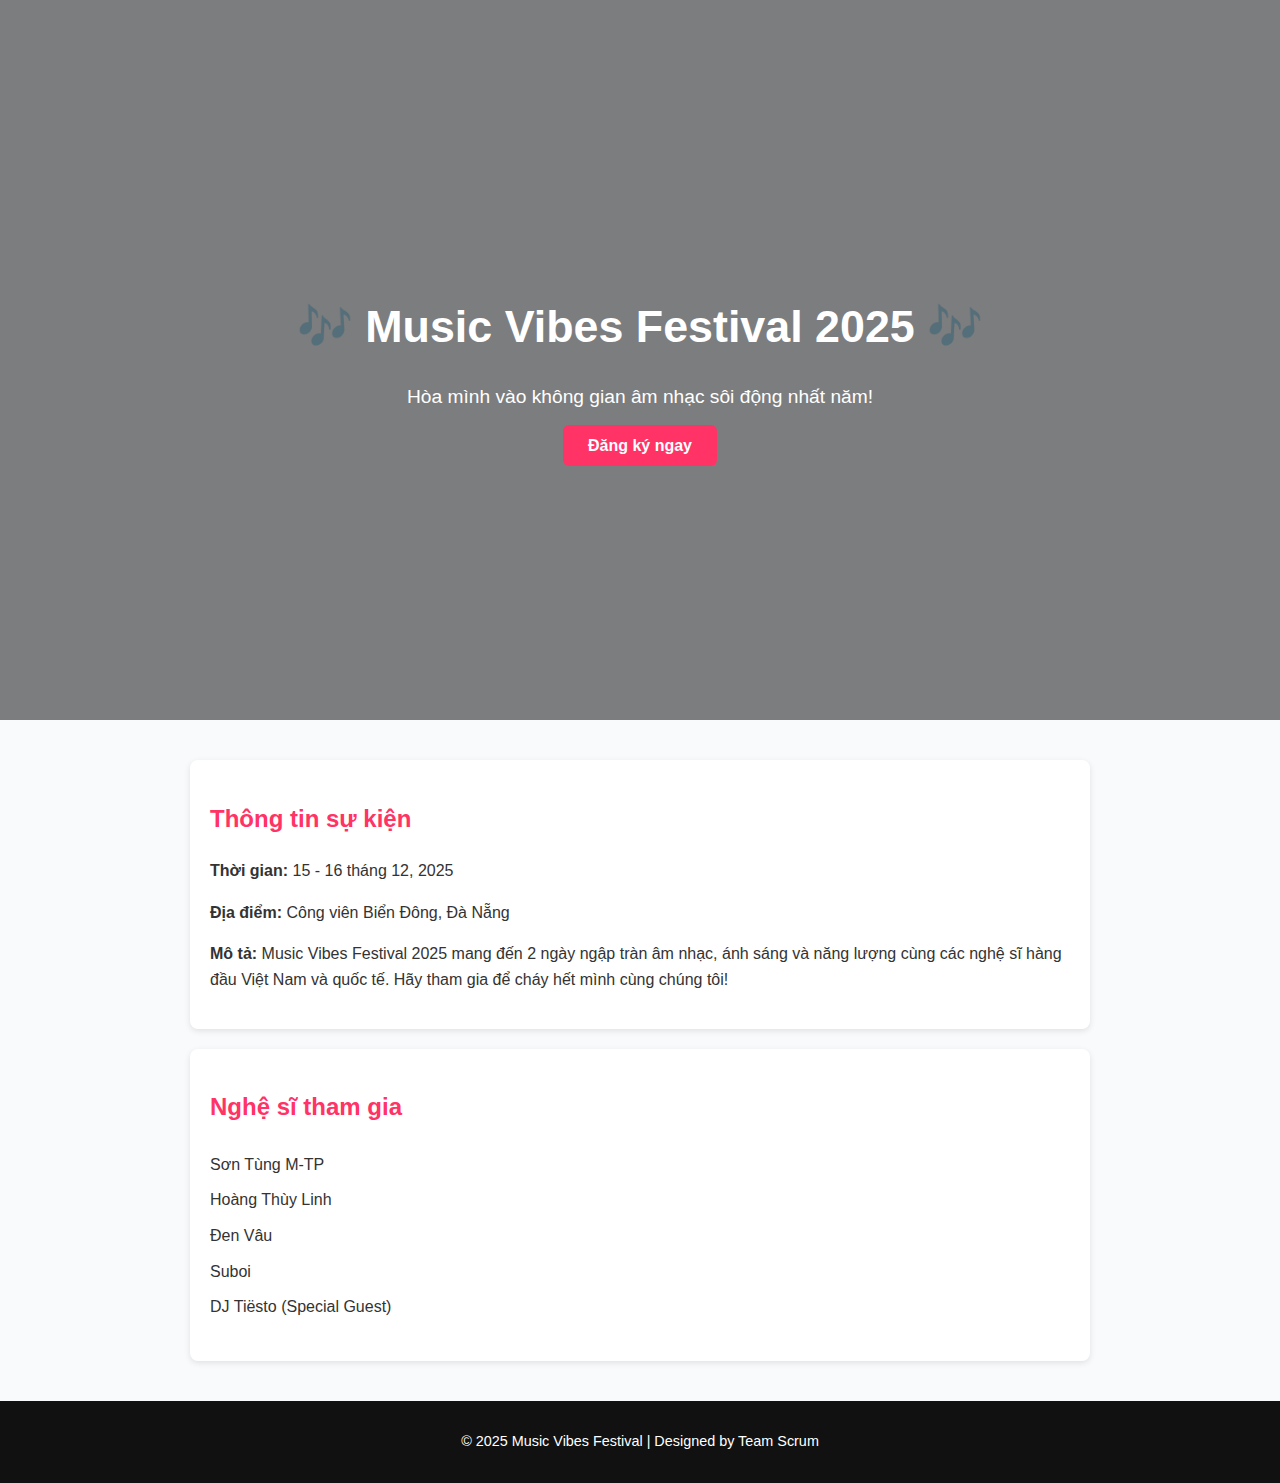
<file: index.html>
<!DOCTYPE html>
<html lang="vi">
  <head>
    <meta charset="UTF-8" />
    <meta name="viewport" content="width=device-width, initial-scale=1.0" />
    <title>Music Vibes Festival 2025</title>
    <link rel="stylesheet" href="style.css" />
  </head>
  <body>
    <header class="hero-section">
      <div class="overlay"></div>
      <div class="hero-content">
        <h1>🎶 Music Vibes Festival 2025 🎶</h1>
        <p class="subtitle">
          Hòa mình vào không gian âm nhạc sôi động nhất năm!
        </p>
        <a href="register.html" class="btn-register">Đăng ký ngay</a>
      </div>
    </header>

    <main class="content">
      <section class="event-info">
        <h2>Thông tin sự kiện</h2>
        <p><strong>Thời gian:</strong> 15 - 16 tháng 12, 2025</p>
        <p><strong>Địa điểm:</strong> Công viên Biển Đông, Đà Nẵng</p>
        <p>
          <strong>Mô tả:</strong> Music Vibes Festival 2025 mang đến 2 ngày ngập
          tràn âm nhạc, ánh sáng và năng lượng cùng các nghệ sĩ hàng đầu Việt
          Nam và quốc tế. Hãy tham gia để cháy hết mình cùng chúng tôi!
        </p>
      </section>

      <section class="lineup">
        <h2>Nghệ sĩ tham gia</h2>
        <ul>
          <li>Sơn Tùng M-TP</li>
          <li>Hoàng Thùy Linh</li>
          <li>Đen Vâu</li>
          <li>Suboi</li>
          <li>DJ Tiësto (Special Guest)</li>
        </ul>
      </section>
    </main>

    <footer>
      <p>© 2025 Music Vibes Festival | Designed by Team Scrum</p>
    </footer>
  </body>
</html>
</file>
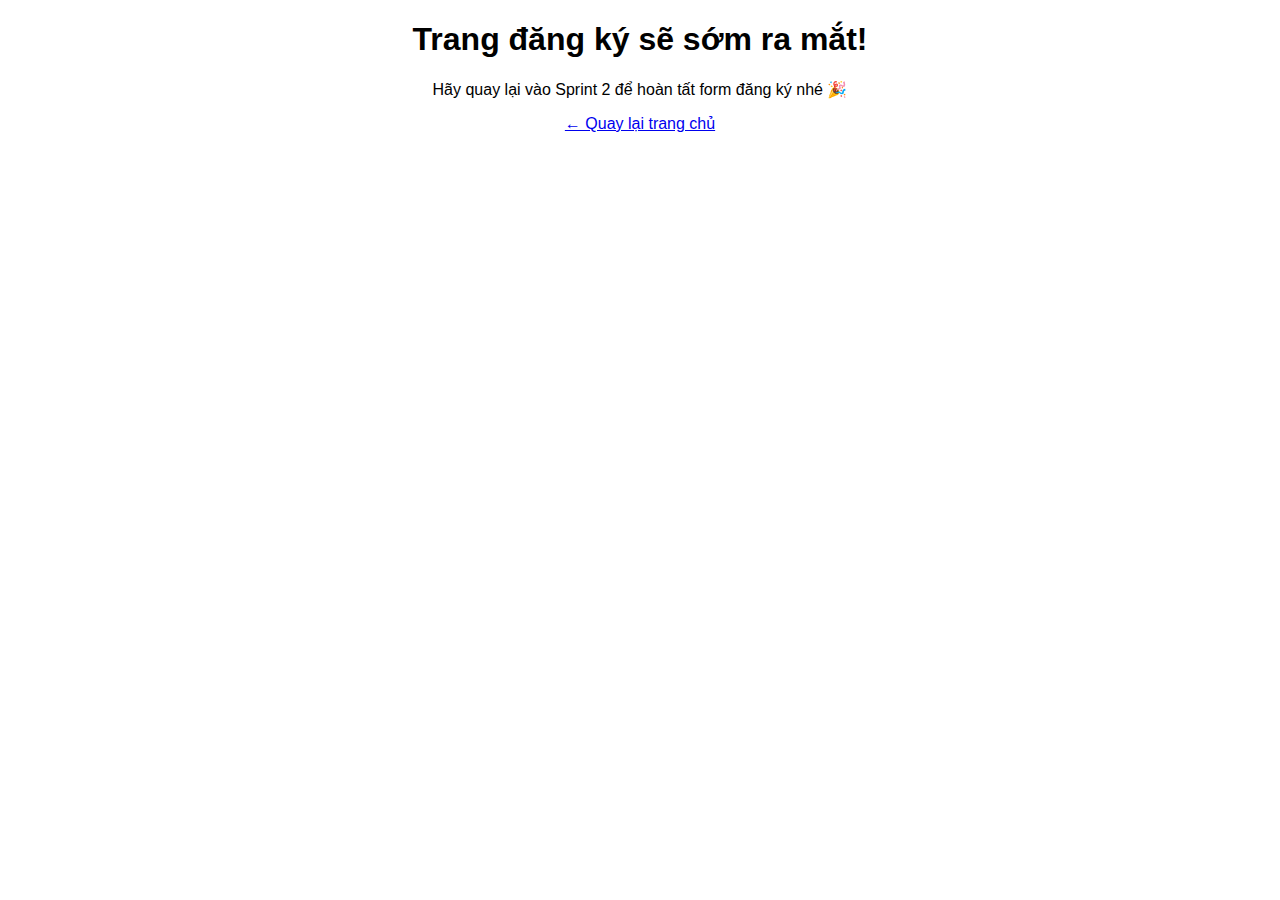
<file: register.html>
<!DOCTYPE html>
<html lang="vi">
  <head>
    <meta charset="UTF-8" />
    <meta name="viewport" content="width=device-width, initial-scale=1.0" />
    <title>Đăng ký tham gia</title>
  </head>
  <body style="text-align: center; font-family: sans-serif">
    <h1>Trang đăng ký sẽ sớm ra mắt!</h1>
    <p>Hãy quay lại vào Sprint 2 để hoàn tất form đăng ký nhé 🎉</p>
    <a href="index.html">← Quay lại trang chủ</a>
  </body>
</html>
</file>
<file: style.css>
body {
  margin: 0;
  font-family: "Poppins", sans-serif;
  background-color: #f9fafc;
  color: #333;
  line-height: 1.6;
}

.hero-section {
  position: relative;
  background-image: url("https://images.unsplash.com/photo-1518972559570-7cc1309f3229?auto=format&fit=crop&w=1600&q=80");
  background-size: cover;
  background-position: center;
  height: 80vh;
  display: flex;
  justify-content: center;
  align-items: center;
  color: white;
  text-align: center;
}

.overlay {
  position: absolute;
  top: 0;
  left: 0;
  width: 100%;
  height: 100%;
  background: rgba(0, 0, 0, 0.5);
}

.hero-content {
  position: relative;
  z-index: 2;
}

h1 {
  font-size: 2.8rem;
  margin-bottom: 10px;
}

.subtitle {
  font-size: 1.2rem;
  margin-bottom: 20px;
}

.btn-register {
  background-color: #ff3366;
  color: white;
  padding: 12px 25px;
  text-decoration: none;
  border-radius: 6px;
  font-weight: bold;
  transition: background 0.3s ease;
}

.btn-register:hover {
  background-color: #ff0055;
}

.content {
  max-width: 900px;
  margin: 40px auto;
  padding: 0 20px;
}

.event-info,
.lineup {
  background: white;
  padding: 20px;
  border-radius: 8px;
  margin-bottom: 20px;
  box-shadow: 0 2px 6px rgba(0, 0, 0, 0.1);
}

.event-info h2,
.lineup h2 {
  color: #ff3366;
}

.lineup ul {
  list-style: none;
  padding: 0;
}

.lineup li {
  padding: 5px 0;
}

footer {
  text-align: center;
  background: #111;
  color: white;
  padding: 15px 0;
  font-size: 0.9rem;
}
</file>
